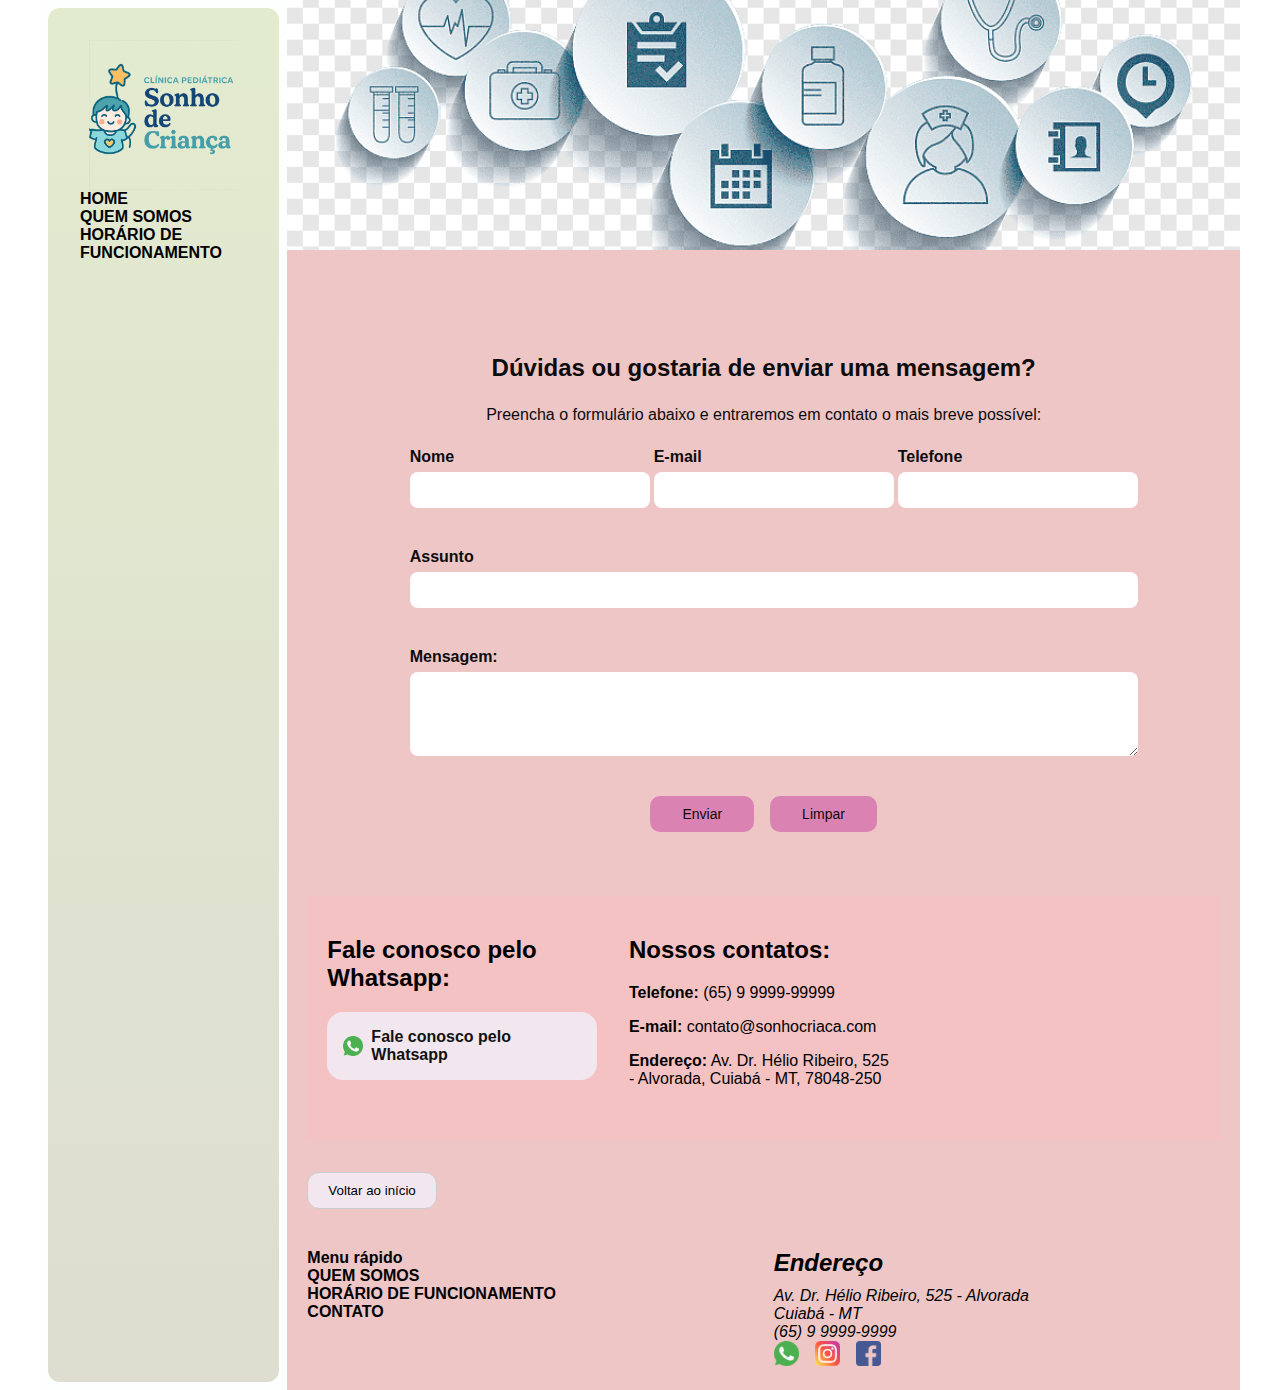
<file: contato.html>
<!DOCTYPE html>
 <html lang="en">
 <head>
     <meta charset="UTF-8">
     <meta http-equiv="X-UA-Compatible" content="IE=edge">
     <meta name="viewport" content="width=device-width, initial-scale=1.0">
     <title>Template - Utilizar como modelo</title>
     <link rel="stylesheet" href="style.css">
 </head>
 <body>
     <div class="wrapper">
         <div class="menu">
            <img class="logo_clinica" src="img/logo3.png" alt="logo clinica">
             <ul>
                <li><a href="index.html"><strong>HOME</strong></a></li>
                <li><a href="historioClinica.html"><strong>QUEM SOMOS</strong></a></li>
                <li><a href="horario.html"><strong>HORÁRIO DE FUNCIONAMENTO</strong></a></li>
             </ul>
         </div>
 
         <div class="main">
             <div class="header">
                <img src="img/img 13.png" alt="">
             </div>

             <section class="content">
                <div class="formulario">
                    <h2>Dúvidas ou gostaria de enviar uma mensagem?</h2>
                    <p>Preencha o formulário abaixo e entraremos em contato o mais breve possível:</p>
                
                    <form action="" method="post">
                        <div class="form-row">
                            <div class="form-group">
                                <label for="nome">Nome</label>
                                <input type="text" id="nome" name="nome" required>
                            </div>
                            <div class="form-group">
                                <label for="email">E-mail</label>
                                <input type="email" id="email" name="email" required>
                            </div>
                            <div class="form-group">
                                <label for="telefone">Telefone</label>
                                <input type="text" id="telefone" name="telefone" required>
                            </div>
                        </div>
                
                        <div class="form-row">
                            <div class="form-group full-width">
                                <label for="assunto">Assunto</label>
                                <input type="text" id="assunto" name="assunto" required>
                            </div>
                        </div>
                
                        <div class="form-row">
                            <div class="form-group full-width">
                                <label for="mensagem">Mensagem:</label>
                                <textarea id="mensagem" name="mensagem" rows="4" required></textarea>
                            </div>
                        </div>
                
                        <div class="button-group">
                            <button id="submit" type="submit">Enviar</button>
                            <button id="reset" type="reset">Limpar</button>
                        </div>
                    </form>
                </div>
                <div class="contato">
                    <div class="contato_zap">
                        <h2>Fale conosco pelo Whatsapp:</h2>
                            <a href="https://www.whatsapp.com/?lang=pt_BR" target="_blank" class="whatsapp_button">
                                <img src="img/whatsapp.png" alt="whatsapp" class="icon">
                                <span>Fale conosco pelo Whatsapp</span>
                            </a>
                    </div>
                    <div class="contato_info">
                        <h2>Nossos contatos:</h2>
                        <p><strong>Telefone:</strong> (65) 9 9999-99999</p>
                        <p><strong>E-mail:</strong> contato@sonhocriaca.com</p>
                        <p><strong>Endereço:</strong> Av. Dr. Hélio Ribeiro, 525 - Alvorada, Cuiabá - MT, 78048-250</p>
                    </div>
                    <div class="contato_mapa">
                        <iframe src="https://www.google.com/maps/embed?pb=!1m14!1m8!1m3!1d30747.12076702127!2d-56.07875400000001!3d-15.570793000000002!3m2!1i1024!2i768!4f13.1!3m3!1m2!1s0x939db1a63c1abc39%3A0x4cfe150394d62385!2sHelbor%20Dual%20Business%20Office%20%26%20Corporate!5e0!3m2!1spt-BR!2sbr!4v1744579940776!5m2!1spt-BR!2sbr" width="600" height="200" style="border:0;" allowfullscreen="" loading="lazy" referrerpolicy="no-referrer-when-downgrade"></iframe>
                    </div>
                </div>
                <a href="index.html">
                    <button class="botao">Voltar ao início</button>
                </a>
             </section>         
             <div class="rodape">
                <div class="footer">
                    <span><strong>Menu rápido</strong></span>
                    <ul>
                        <li><a href="historioClinica.html"><strong>QUEM SOMOS</strong></a></li>
                        <li><a href="horario.html"><strong>HORÁRIO DE FUNCIONAMENTO</strong></a></li>
                        <li><a href="contato.html"><strong>CONTATO</strong></a></li>
                    </ul>
                </div>
                <div class="contato_info">
                    <address>
                        <div class="end_col">
                            <span class="title_end">Endereço</span>
                            <ul>
                                <li><a href="contato.html">Av. Dr. Hélio Ribeiro, 525 - Alvorada</a></li>
                                <li><a href="contato.html">Cuiabá - MT</a></li>
                                <li><a href="">(65) 9 9999-9999</a></li>
                            </ul>
                        </div>
                        <div class="social_media">
                            <ul>
                                <li><a href="https://www.whatsapp.com/?lang=pt_BR"><img src="img/whatsapp.png" alt=""></a></li>
                                <li><a href="https://www.instagram.com/"><img src="img/instagram.png" alt=""></a></li>
                                <li><a href="https://www.facebook.com/?locale=pt_BR"><img src="img/facebook.png" alt=""></a></li>
                            </ul>
                        </div>
                    </address>
                </div>
            </div>
         </div>
     </div>
 </body>
 </html>
</file>
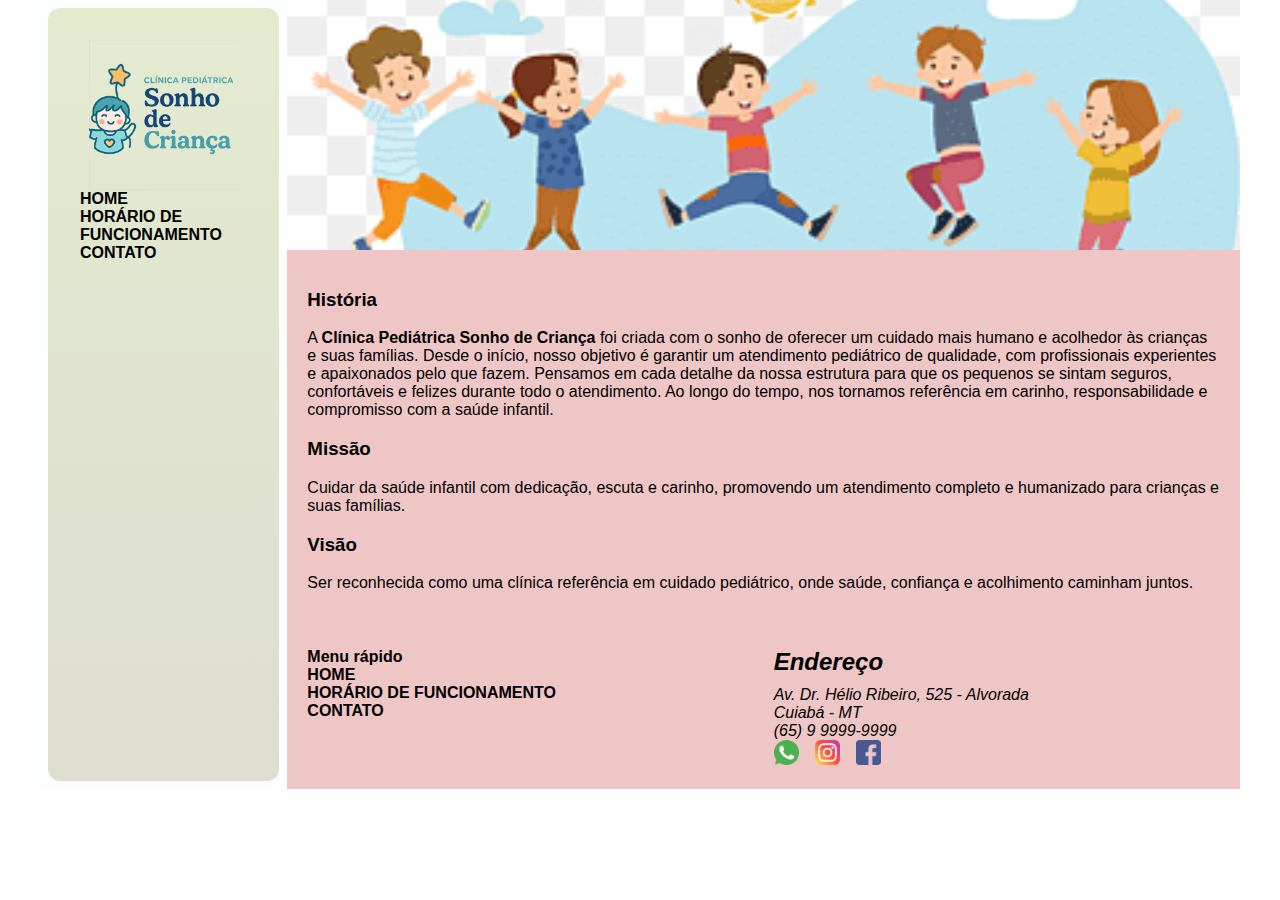
<file: historioClinica.html>
<!DOCTYPE html>
 <html lang="en">
 <head>
     <meta charset="UTF-8">
     <meta http-equiv="X-UA-Compatible" content="IE=edge">
     <meta name="viewport" content="width=device-width, initial-scale=1.0">
     <title>Template - Utilizar como modelo</title>
     <link rel="stylesheet" href="style.css">
 </head>
 <body>
     <div class="wrapper">
         <div class="menu">
            <img class="logo_clinica" src="img/logo3.png" alt="logo clinica">
             <ul>
                <li><a href="index.html"><strong>HOME</strong></a></li>
                <li><a href="horario.html"><strong>HORÁRIO DE FUNCIONAMENTO</strong></a></li>
                <li><a href="contato.html"><strong>CONTATO</strong></a></li>
             </ul>
         </div>
 
         <div class="main">
             <div class="header">
                 <img src="img/IMG 15.png" alt="">
             </div>
     
             <div class="content">
                 <h3>História</h3>
                 <p>A <strong>Clínica Pediátrica Sonho de Criança</strong> foi criada com o sonho de oferecer um cuidado mais humano e acolhedor às crianças e suas famílias.
                 Desde o início, nosso objetivo é garantir um atendimento pediátrico de qualidade, com profissionais experientes e apaixonados pelo que fazem.                    
                 Pensamos em cada detalhe da nossa estrutura para que os pequenos se sintam seguros, confortáveis e felizes durante todo o atendimento.                    
                 Ao longo do tempo, nos tornamos referência em carinho, responsabilidade e compromisso com a saúde infantil.</p>
                 <h3>Missão</h3>
                 <p>Cuidar da saúde infantil com dedicação, escuta e carinho, promovendo um atendimento completo e humanizado para crianças e suas famílias.</p>
                 <h3>Visão</h3>
                 <p>Ser reconhecida como uma clínica referência em cuidado pediátrico, onde saúde, confiança e acolhimento caminham juntos.
                 </p>
             </div>
     
             <div class="rodape">
                <div class="footer">
                    <span><strong>Menu rápido</strong></span>
                    <ul>
                        <li><a href="index.html"><strong>HOME</strong></a></li>
                        <li><a href="horario.html"><strong>HORÁRIO DE FUNCIONAMENTO</strong></a></li>
                        <li><a href="contato.html"><strong>CONTATO</strong></a></li>
                    </ul>
                </div>
                <div class="contato_info">
                    <address>
                        <div class="end_col">
                            <span class="title_end">Endereço</span>
                            <ul>
                                <li><a href="contato.html">Av. Dr. Hélio Ribeiro, 525 - Alvorada</a></li>
                                <li><a href="contato.html">Cuiabá - MT</a></li>
                                <li><a href="">(65) 9 9999-9999</a></li>
                            </ul>
                        </div>
                        <div class="social_media">
                            <ul>
                                <li><a href="https://www.whatsapp.com/?lang=pt_BR"><img src="img/whatsapp.png" alt=""></a></li>
                                <li><a href="https://www.instagram.com/"><img src="img/instagram.png" alt=""></a></li>
                                <li><a href="https://www.facebook.com/?locale=pt_BR"><img src="img/facebook.png" alt=""></a></li>
                            </ul>
                        </div>
                    </address>
                </div>
            </div>
         </div>
     </div>
 </body>
 </html>
</file>
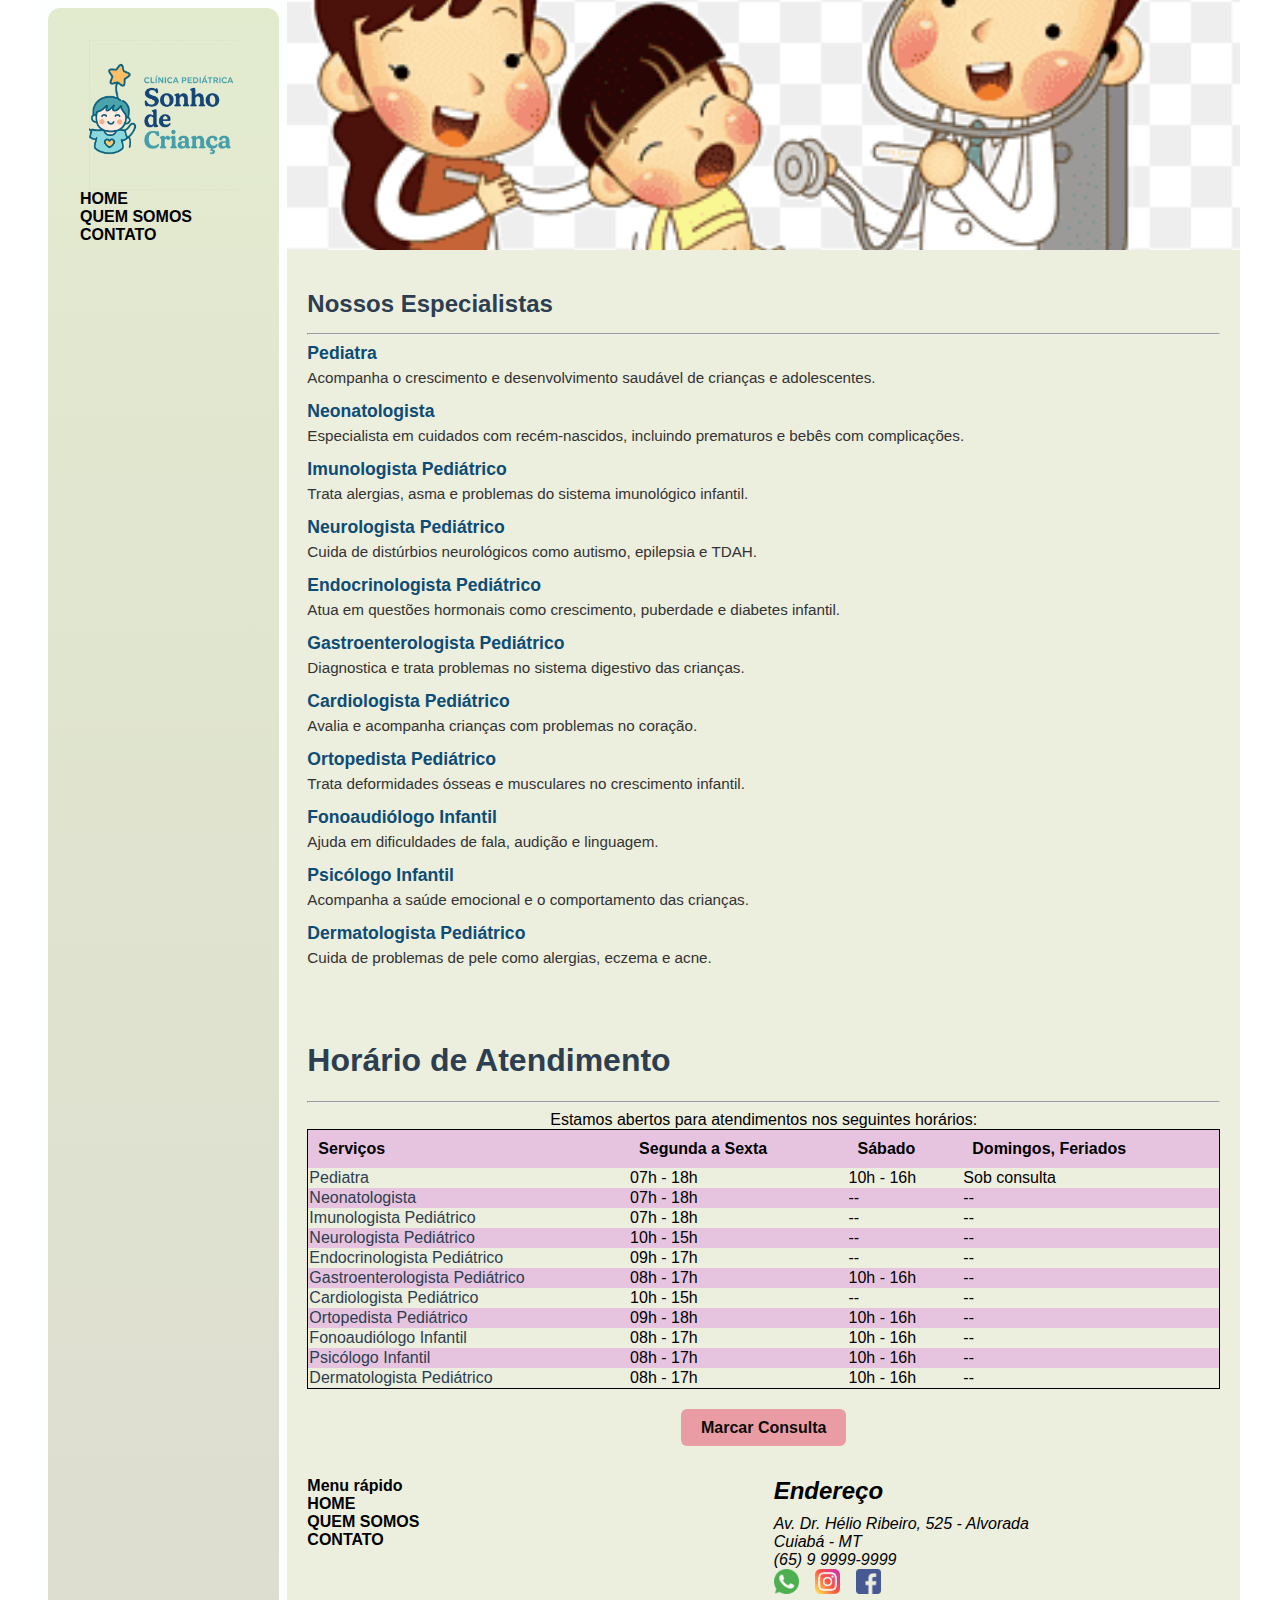
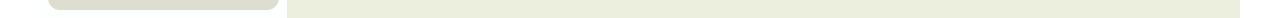
<file: horario.html>
<!DOCTYPE html>
 <html lang="en">
 <head>
     <meta charset="UTF-8">
     <meta http-equiv="X-UA-Compatible" content="IE=edge">
     <meta name="viewport" content="width=device-width, initial-scale=1.0">
     <title>Template - Utilizar como modelo</title>
     <link rel="stylesheet" href="style.css">
 </head>
 <body>
     <div class="wrapper">
         <div class="menu">
            <img class="logo_clinica" src="img/logo3.png" alt="logo clinica">
             <ul>
                <li><a href="index.html"><strong>HOME</strong></a></li>
                <li><a href="historioClinica.html"><strong>QUEM SOMOS</strong></a></li>
                <li><a href="contato.html"><strong>CONTATO</strong></a></li>
             </ul>
         </div>
 
         <div class="main">
             <div class="header">
                 <img src="img/IMG 16.png" alt="">
             </div>

             <section class="especialidades">
                <h2>Nossos Especialistas</h2>
                <hr class="divider">
                <div class="lista-especialistas">
                    <article class="especialista">
                      <h3>Pediatra</h3>
                      <p>Acompanha o crescimento e desenvolvimento saudável de crianças e adolescentes.</p>
                    </article>
                    <article class="especialista">
                      <h3>Neonatologista</h3>
                      <p>Especialista em cuidados com recém-nascidos, incluindo prematuros e bebês com complicações.</p>
                    </article>
                    <article class="especialista">
                      <h3>Imunologista Pediátrico</h3>
                      <p>Trata alergias, asma e problemas do sistema imunológico infantil.</p>
                    </article>
                    <article class="especialista">
                      <h3>Neurologista Pediátrico</h3>
                      <p>Cuida de distúrbios neurológicos como autismo, epilepsia e TDAH.</p>
                    </article>
                    <article class="especialista">
                      <h3>Endocrinologista Pediátrico</h3>
                      <p>Atua em questões hormonais como crescimento, puberdade e diabetes infantil.</p>
                    </article>
                    <article class="especialista">
                      <h3>Gastroenterologista Pediátrico</h3>
                      <p>Diagnostica e trata problemas no sistema digestivo das crianças.</p>
                    </article>
                    <article class="especialista">
                      <h3>Cardiologista Pediátrico</h3>
                      <p>Avalia e acompanha crianças com problemas no coração.</p>
                    </article>
                    <article class="especialista">
                      <h3>Ortopedista Pediátrico</h3>
                      <p>Trata deformidades ósseas e musculares no crescimento infantil.</p>
                    </article>
                    <article class="especialista">
                      <h3>Fonoaudiólogo Infantil</h3>
                      <p>Ajuda em dificuldades de fala, audição e linguagem.</p>
                    </article>
                    <article class="especialista">
                      <h3>Psicólogo Infantil</h3>
                      <p>Acompanha a saúde emocional e o comportamento das crianças.</p>
                    </article>
                    <article class="especialista">
                      <h3>Dermatologista Pediátrico</h3>
                      <p>Cuida de problemas de pele como alergias, eczema e acne.</p>
                    </article>
                  </div>
             </section>
             
             <section class="content_horario">
                <h1>Horário de Atendimento</h1>
                <hr class="divider">
                 <table>
                    <caption>Estamos abertos para atendimentos nos seguintes horários:</caption>
                    <thead>
                      <tr>
                        <th>Serviços</th>
                        <th>Segunda a Sexta</th>
                        <th>Sábado</th>
                        <th>Domingos, Feriados</th>
                      </tr>
                    </thead>
                    <tbody>
                        <tr>
                            <td class="especialidades_h3">Pediatra</td>
                            <td>07h - 18h</td>
                            <td>10h - 16h</td>
                            <td>Sob consulta</td>
                        </tr>
                        <tr>
                            <td class="especialidades_h3">Neonatologista</td>
                            <td>07h - 18h</td>
                            <td>--</td>
                            <td>--</td>
                        </tr>
                        <tr>
                            <td class="especialidades_h3">Imunologista Pediátrico</td>
                            <td>07h - 18h</td>
                            <td>--</td>
                            <td>--</td>
                        </tr>
                        <tr>
                            <td class="especialidades_h3">Neurologista Pediátrico</td>
                            <td>10h - 15h</td>
                            <td>--</td>
                            <td>--</td>
                        </tr>
                        <tr>
                            <td class="especialidades_h3">Endocrinologista Pediátrico</td>
                            <td>09h - 17h</td>
                            <td>--</td>
                            <td>--</td>
                        </tr>
                        <tr>
                            <td class="especialidades_h3">Gastroenterologista Pediátrico</td>
                            <td>08h - 17h</td>
                            <td>10h - 16h</td>
                            <td>--</td>
                        </tr>
                        <tr>
                            <td class="especialidades_h3">Cardiologista Pediátrico</td>
                            <td>10h - 15h</td>
                            <td>--</td>
                            <td>--</td>
                        </tr>
                        <tr>
                            <td class="especialidades_h3">Ortopedista Pediátrico</td>
                            <td>09h - 18h</td>
                            <td>10h - 16h</td>
                            <td>--</td>
                        </tr>
                        <tr>
                            <td class="especialidades_h3">Fonoaudiólogo Infantil</td>
                            <td>08h - 17h</td>
                            <td>10h - 16h</td>
                            <td>--</td>
                        </tr>
                        <tr>
                            <td class="especialidades_h3">Psicólogo Infantil</td>
                            <td>08h - 17h</td>
                            <td>10h - 16h</td>
                            <td>--</td>
                        </tr>
                        <tr>
                            <td class="especialidades_h3">Dermatologista Pediátrico</td>
                            <td>08h - 17h</td>
                            <td>10h - 16h</td>
                            <td>--</td>
                        </tr>
                    </tbody>
                 </table>
                 <div class="botao-consulta">
                    <a href="contato.html" class="btn">Marcar Consulta</a>
                </div>
             </section>
             
             <div class="rodape_horario">
                <div class="footer">
                    <span><strong>Menu rápido</strong></span>
                    <ul>
                        <li><a href="index.html"><strong>HOME</strong></a></li>
                        <li><a href="historioClinica.html"><strong>QUEM SOMOS</strong></a></li>
                        <li><a href="contato.html"><strong>CONTATO</strong></a></li>
                    </ul>
                </div>
                <div class="contato_info">
                    <address>
                        <div class="end_col">
                            <span class="title_end">Endereço</span>
                            <ul>
                                <li><a href="contato.html">Av. Dr. Hélio Ribeiro, 525 - Alvorada</a></li>
                                <li><a href="contato.html">Cuiabá - MT</a></li>
                                <li><a href="">(65) 9 9999-9999</a></li>
                            </ul>
                        </div>
                        <div class="social_media">
                            <ul>
                                <li><a href="https://www.whatsapp.com/?lang=pt_BR"><img src="img/whatsapp.png" alt=""></a></li>
                                <li><a href="https://www.instagram.com/"><img src="img/instagram.png" alt=""></a></li>
                                <li><a href="https://www.facebook.com/?locale=pt_BR"><img src="img/facebook.png" alt=""></a></li>
                            </ul>
                        </div>
                    </address>
                </div>
            </div>
         </div>
     </div>
 </body>
 </html>
</file>
<file: style.css>
html, body {
    margin: 0;
    font-family: Arial, sans-serif;
}

body {
    background-color: #ffffff;
    display: flex;
    justify-content: center;
}

.wrapper {
    width: 1200px;
    display: flex;
    margin: 0 auto;
    background-color: rgb(253, 255, 255);
}

.main {
    display: flex;
    flex-flow: column;
    width: 85%;
}

.menu {
    width: 14vw;
    background: linear-gradient(to bottom, #e3ebcf, #ddddd0);
    padding: 32px;
    border-radius: 12px;
    margin: 8px;
}

.menu a {
    color: inherit;
    text-decoration: none;
    font-weight: bold;
}

.menu a:hover {
    text-decoration: underline;
    color: #14592f;
}

.logo_clinica {
    display: block;
    margin: 0 auto;
    width: 150px;
}

ul {
    list-style: none;
    padding: 0;
    margin: 0;
}

.header {
    background-color: rgb(5, 108, 108);
    width: 100%;
    height: 250px;
    overflow: hidden;
    display: flex;
    justify-content: center;
    align-items: center;
}

.header img {
    width: 100%;
    height: 100%;
    object-fit: cover;
    object-position: center;
}

.content {
    background-color: rgb(238, 198, 198);
    min-height: 170px;
    padding: 20px;
}

.content_horario {
    background-color: rgb(236, 238, 222);
    padding: 20px;
}

.content_horario h1 {
    color: #2c3e50;
}

.especialidades {
    background-color: rgb(236, 238, 222);
    padding: 20px;
    font-family: Arial, sans-serif;
}

.especialidades h2 {
    margin-bottom: 15px;
    color: #2c3e50;
}

.especialista {
    margin-bottom: 15px;
}

.especialista h3 {
    margin: 0;
    font-size: 1.1rem;
    color: #0d4c75;
}

.especialista p {
    margin: 5px 0 10px;
    font-size: 0.95rem;
    color: #333;
}

.especialidades_h3 {
    color: #2c3e50;
}

table {
    border: solid 1px black;
    /*border-radius: 15px;*/
    width: 100%;
    border-collapse: collapse;
}

table thead th {
    background-color: #e6c4e0;
    /*border-radius: 15px 15px 0 0;*/
    padding: 10px;
    text-align: left;
}

table tbody tr {
    border-radius: 15px;
}

table tr:nth-child(even) {
    background-color: #e6c4e0;
}

table tr:hover td {
    background-color: #e49a9a;
    cursor: pointer;
}

.botao-consulta {
    background-color: rgb(236, 238, 222);
    margin-top: 30px;
    text-align: center;
}

.btn {
    background-color: #e99ca3;
    color: rgb(12, 12, 12);
    padding: 10px 20px;
    text-decoration: none;
    border-radius: 6px;
    font-weight: bold;
    transition: background-color 0.3s ease;
}

.btn:hover {
    background-color: #dd5db2;
}

.rodape_horario {
    display: flex;
    justify-content: space-between;
    align-items: flex-start;
    background-color: rgb(236, 238, 222);
    padding: 20px;
    font-family: Arial, sans-serif;
}

.rodape {
    display: flex;
    justify-content: space-between;
    align-items: flex-start;
    background-color: rgb(238, 198, 198);
    padding: 20px;
    font-family: Arial, sans-serif;
}

.footer {
    flex: 1;
    margin-right: 20px;
}

.footer a,
.contato_info a {
    text-decoration: none;
    color: inherit;
    font-size: 16px;
}

.footer a:hover {
    text-decoration: underline;
    color: #14592f;
}

.contato_info {
    flex: 1;
}

.title_end {
    font-weight: 600;
    font-size: 24px;
    display: block;
    margin-bottom: 10px;
}

.social_media ul {
    display: flex;
    gap: 16px;
}

.contato_info a img {
    width: 25px;
}

.formulario {
    display: flex;
    flex-direction: column;
    align-items: center;
    max-width: 800px;
    margin: 32px auto;
    background-color: rgb(238, 198, 198);
    border-radius: 16px;
    padding: 32px;
    color: #0c0c0c;
}

.formulario h2 {
    margin-bottom: 8px;
    text-align: center;
}

.formulario p {
    margin-bottom: 24px;
    text-align: center;
}

.form-row {
    display: flex;
    flex-wrap: wrap;
    gap: 24px;
    width: 100%;
    margin-bottom: 24px;
    justify-content: center;
}

.form-group {
    display: flex;
    flex-direction: column;
    flex: 1;
    min-width: 220px;
    margin-bottom: 16px;
}

.full-width {
    width: 100%;
}

label {
    margin-bottom: 6px;
    font-weight: bold;
}

input, textarea {
    border: none;
    padding: 10px;
    border-radius: 8px;
    width: 100%;
    font-size: 14px;
}

textarea {
    resize: vertical;
}

.button-group {
    display: flex;
    gap: 16px;
    justify-content: center;
    margin-top: 16px;
}

#submit, #reset {
    border-radius: 10px;
    background-color: #da82b2;
    color: #0f0909;
    border: none;
    font-family: Sora, sans-serif;
    font-size: 14px;
    padding: 10px 32px;
}

#submit:hover, #reset:hover {
    background-color: #005f70;
    color: #e2e2e2;
    transition: 0.3s;
    transform: scale(1.05);
    cursor: pointer;
}

.contato {
    display: flex;
    flex-wrap: wrap;
    gap: 32px;
    justify-content: space-between;
    padding: 20px;
    background-color: #f4c2c2;
}

.contato_zap,
.contato_info,
.contato_mapa {
    flex: 1;
    min-width: 250px;
}

.whatsapp_button {
    display: flex;
    align-items: center;
    justify-content: center;
    width: fit-content;
    background-color: #f3e7ef;
    color: #111111;
    border-radius: 16px;
    padding: 16px;
    text-decoration: none;
    font-weight: bold;
    transition: transform 0.3s ease;
}

.whatsapp_button:hover {
    transform: scale(1.05);
}

.icon {
    width: 20px;
    margin-right: 8px;
}

.contato_mapa iframe {
    width: 100%;
    height: 200px;
    border-radius: 12px;
}

.botao {
    margin-top: 32px;
    padding: 10px 20px;
    background-color: #f3e7ef;
    border: 1px solid #ccc;
    cursor: pointer;
    border-radius: 12px;
}
</file>
